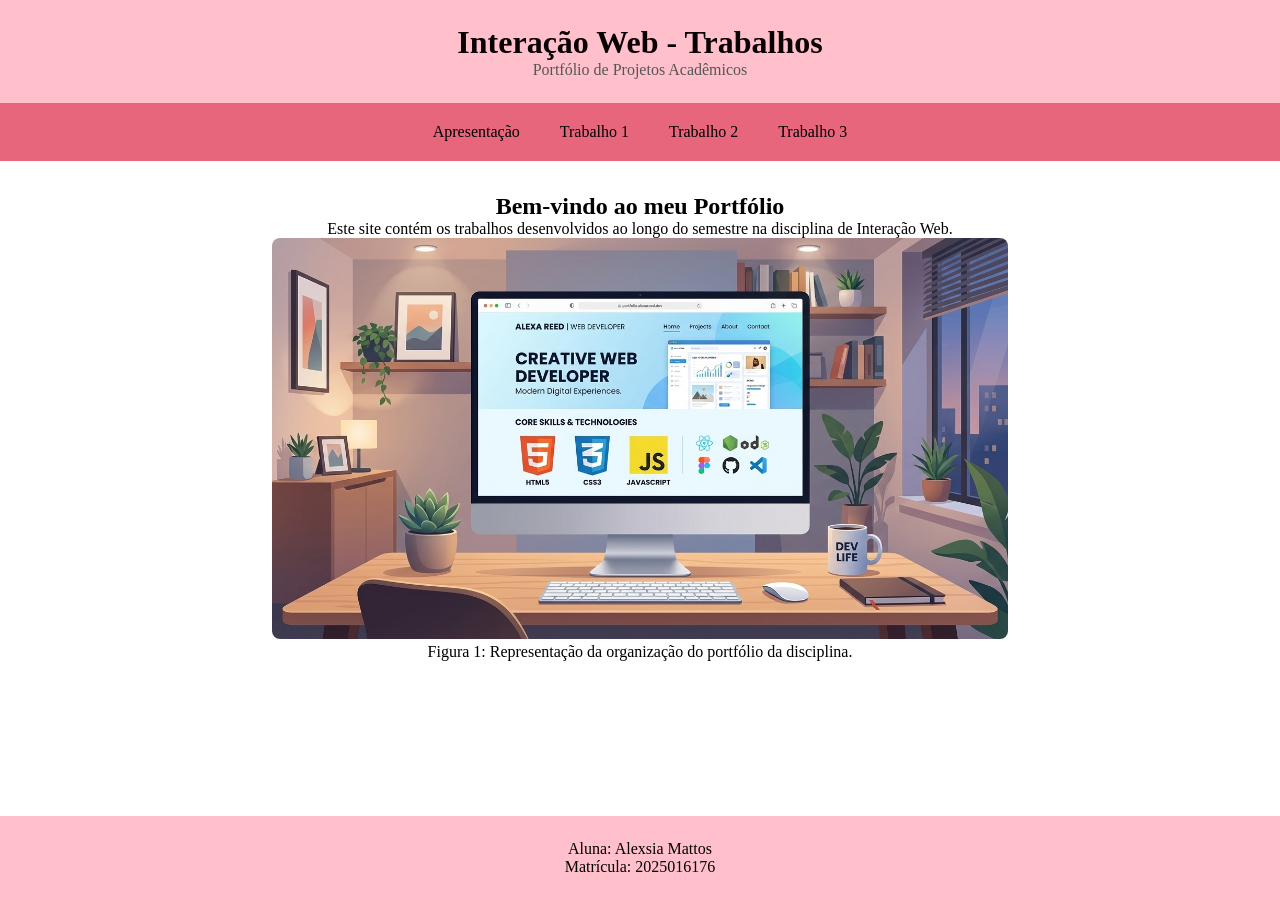
<file: TRAB1_ALEXSIA/trabalho1/index.html>
<!DOCTYPE html>
<html lang="pt-BR">
<head>
    <meta charset="UTF-8">
    <meta name="viewport" content="width=device-width, initial-scale=1.0">
    <title>Portfólio de Interação Web</title>
    <link rel="stylesheet" href="css/style.css">
   
    <script src="js/componentes-globais.js"></script>
</head>
<body>

    <site-header>
        <h1 slot="titulo">Interação Web - Trabalhos</h1>
        <p slot="subtitulo">Portfólio de Projetos Acadêmicos</p>
    </site-header>

    <site-nav></site-nav>

    <main class="apresentacao">
        <h2>Bem-vindo ao meu Portfólio</h2>
        <p>Este site contém os trabalhos desenvolvidos ao longo do semestre na disciplina de Interação Web.</p>
        <figure class="demo-figure">
            <img src="img/figure.jpg" alt="Representação visual do portfólio" style="max-width: 100%; border-radius: 8px;">
            <figcaption>Figura 1: Representação da organização do portfólio da disciplina.</figcaption>
        </figure>
    </main>

   
    <site-footer></site-footer>

</body>
</html>
</file>
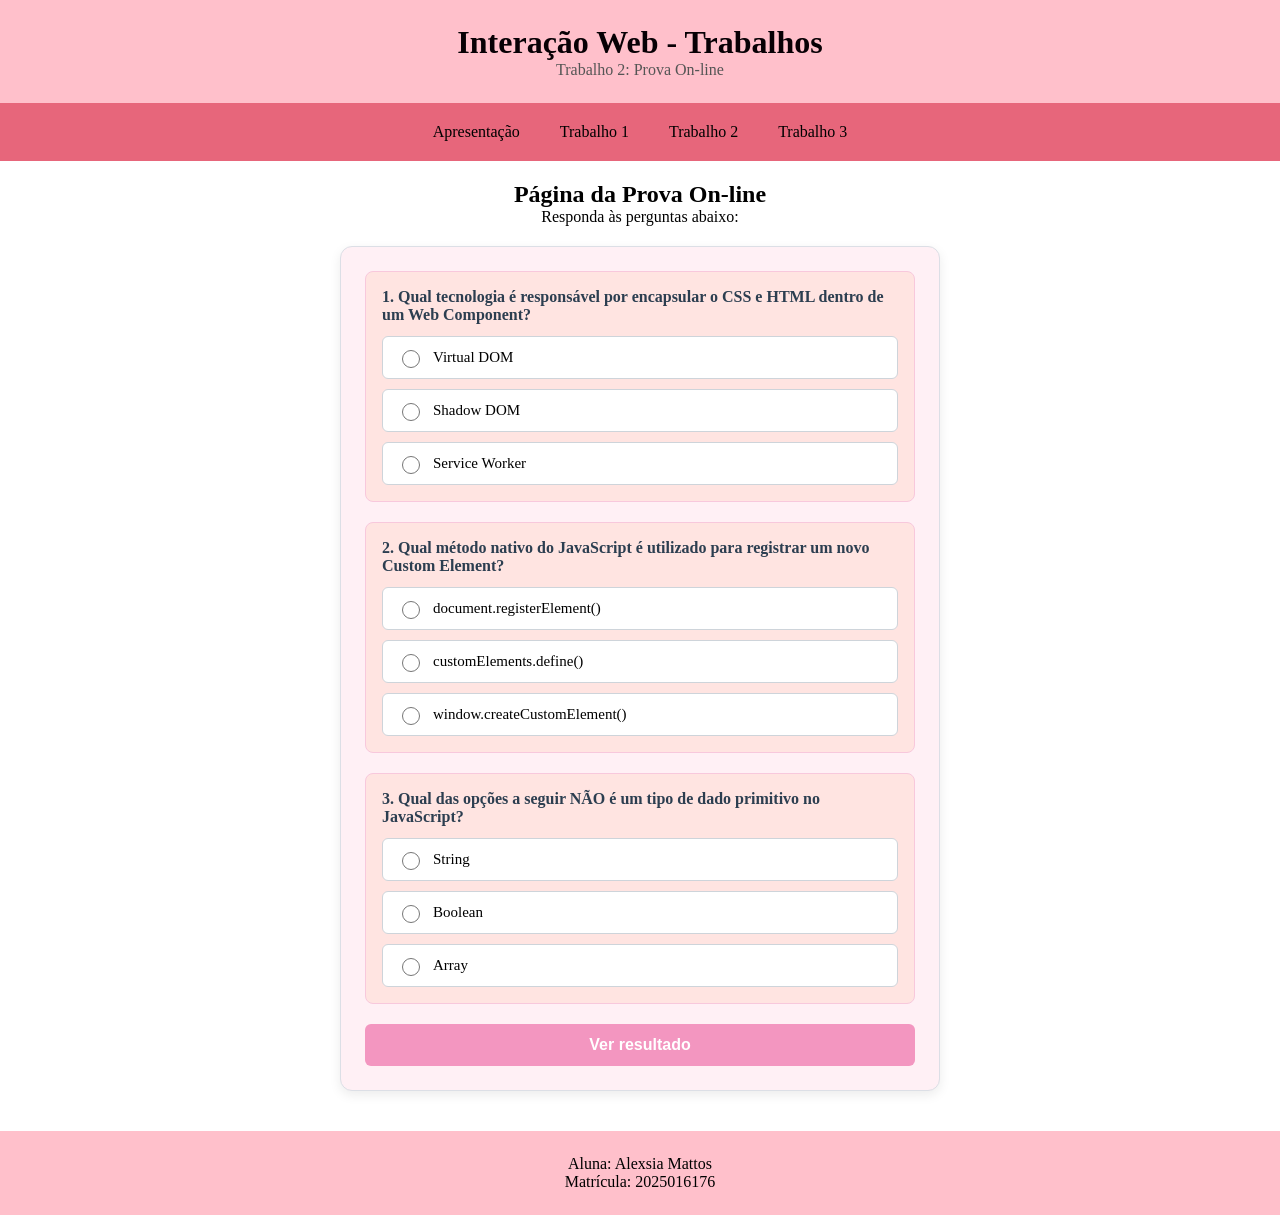
<file: TRAB1_ALEXSIA/trabalho1/pag2.html>
<!DOCTYPE html>
<html lang="pt-BR">
<head>
  <meta charset="UTF-8">
  <meta name="viewport" content="width=device-width, initial-scale=1.0">
  <title>Disciplina - Prova On-line</title>
  <link rel="stylesheet" href="css/style.css">
  <!-- Componentes Globais -->
  <script src="js/componentes-globais.js"></script>
  <style>
    main.prova-container {
      display: flex;
      flex-direction: column;
      align-items: center;
      padding: 20px 10px;
      min-height: calc(100vh - 200px);
    }
  </style>
</head>
<body>

  <site-header>
    <h1 slot="titulo">Interação Web - Trabalhos</h1>
    <p slot="subtitulo">Trabalho 2: Prova On-line</p>
  </site-header>

  <site-nav></site-nav>

  <main class="prova-container">
    <h2>Página da Prova On-line</h2>
    <p>Responda às perguntas abaixo:</p>

    <my-test></my-test>
  </main>

  <site-footer></site-footer>

  <script>
    class MyTest extends HTMLElement {
      constructor() {
        super();
        this.attachShadow({ mode: 'open' });
        
        this.quizData = [
          {
            id: "q1",
            pergunta: "1. Qual tecnologia é responsável por encapsular o CSS e HTML dentro de um Web Component?",
            alternativas: [
              "Virtual DOM",
              "Shadow DOM",
              "Service Worker"
            ],
            correta: 1 
          },
          {
            id: "q2",
            pergunta: "2. Qual método nativo do JavaScript é utilizado para registrar um novo Custom Element?",
            alternativas: [
              "document.registerElement()",
              "customElements.define()",
              "window.createCustomElement()"
            ],
            correta: 1
          },
          {
            id: "q3",
            pergunta: "3. Qual das opções a seguir NÃO é um tipo de dado primitivo no JavaScript?",
            alternativas: [
              "String",
              "Boolean",
              "Array"
            ],
            correta: 2
          }
        ];
      }

      connectedCallback() {
        this.render();
      }

      render() {
        this.shadowRoot.innerHTML = `
          <style>
            :host {
              display: flex;
              justify-content: center;
              width: 100%;
              box-sizing: border-box;
            }
            .card {
              width: 100%;
              max-width: 600px;
              margin: 20px auto;
              border: 1px solid #dcdfe6;
              border-radius: 12px;
              padding: 24px;
              background-color: #fff0f5;
              box-shadow: 0 4px 12px rgba(0, 0, 0, 0.08);
              box-sizing: border-box;
            }
            .question-block {
              margin-bottom: 20px;
              padding: 16px;
              background: #ffe4e1;
              border: 1px solid #f8c8dc;
              border-radius: 8px;
            }
            .question-title {
              font-weight: 600;
              margin-bottom: 12px;
              color: #2c3e50;
              font-size: 1rem;
            }
            .options-group {
              display: flex;
              flex-direction: column;
              gap: 10px;
            }
            .option-item {
              display: flex;
              align-items: center;
              gap: 10px;
              background-color: #ffffff;
              padding: 10px 14px;
              border: 1px solid #ced4da;
              border-radius: 6px;
              cursor: pointer;
              transition: background-color 0.2s;
            }
            .option-item:hover {
              background-color: #f0f0f0;
            }
            input[type="radio"] {
              cursor: pointer;
              width: 18px;
              height: 18px;
              flex-shrink: 0;
            }
            label {
              cursor: pointer;
              font-size: 15px;
              width: 100%;
            }
            .error-message {
              color: #721c24;
              background-color: #f8d7da;
              border: 1px solid #f5c6cb;
              padding: 10px;
              border-radius: 6px;
              margin-bottom: 16px;
              display: none;
              font-weight: 500;
            }
            .btn {
              width: 100%;
              background-color: #F396C0;
              color: white;
              border: none;
              padding: 12px 24px;
              font-size: 16px;
              font-weight: bold;
              border-radius: 6px;
              cursor: pointer;
              transition: background-color 0.2s;
            }
            .btn:hover {
              background-color: #DD7EA1;
            }
            .score-box {
              background-color: #d4edda;
              border: 1px solid #c3e6cb;
              color: #155724;
              padding: 16px;
              border-radius: 6px;
              font-size: 18px;
              font-weight: bold;
              margin-bottom: 20px;
            }
            .result-item {
              padding: 14px;
              margin-bottom: 12px;
              border-radius: 6px;
            }
            .result-item.correct {
              background-color: #e8f8f5;
              border-left: 5px solid #2ecc71;
            }
            .result-item.incorrect {
              background-color: #fdedec;
              border-left: 5px solid #e74c3c;
            }
            .user-ans {
              font-weight: bold;
            }
            .correct-ans {
              color: #27ae60;
              font-weight: bold;
            }
          </style>

          <div class="card">
            <form id="quiz-form">
              <div id="questions-container"></div>
              <div id="error-msg" class="error-message">⚠️ Por favor, responda a todas as questões antes de enviar.</div>
              <button type="submit" class="btn">Ver resultado</button>
            </form>

            <div id="results-container" style="display: none;"></div>
          </div>
        `;

        this.renderQuestions();
        this.setupEvents();
      }

      renderQuestions() {
        const container = this.shadowRoot.querySelector('#questions-container');
        if (!container) return;

        container.innerHTML = '';

        this.quizData.forEach((q, qIndex) => {
          const qBlock = document.createElement('div');
          qBlock.className = 'question-block';

          let alternativesHtml = '';
          q.alternativas.forEach((alt, altIndex) => {
            const inputId = `q_${qIndex}_alt_${altIndex}`;
            const inputName = `questao_${qIndex}`;
            
            alternativesHtml += `
              <div class="option-item">
                <input type="radio" id="${inputId}" name="${inputName}" value="${altIndex}">
                <label for="${inputId}">${alt}</label>
              </div>
            `;
          });

          qBlock.innerHTML = `
            <div class="question-title">${q.pergunta}</div>
            <div class="options-group">
              ${alternativesHtml}
            </div>
          `;

          container.appendChild(qBlock);
        });
      }

      setupEvents() {
        const form = this.shadowRoot.querySelector('#quiz-form');
        const errorMsg = this.shadowRoot.querySelector('#error-msg');
        if (!form) return;

        form.addEventListener('submit', (e) => {
          e.preventDefault();

          const formData = new FormData(form);
          const respostasUsuario = [];
          let pendente = false;

          this.quizData.forEach((_, qIndex) => {
            const valorSelecionado = formData.get(`questao_${qIndex}`);

            if (valorSelecionado === null) {
              pendente = true;
            } else {
              respostasUsuario.push(parseInt(valorSelecionado, 10));
            }
          });

          if (pendente) {
            if (errorMsg) errorMsg.style.display = 'block';
            return;
          }

          if (errorMsg) errorMsg.style.display = 'none';
          this.corrigirProva(respostasUsuario);
        });
      }

      corrigirProva(respostasUsuario) {
        let acertos = 0;
        const total = this.quizData.length;
        let detalhamentoHtml = '';

        this.quizData.forEach((q, index) => {
          const respostaDada = respostasUsuario[index];
          const gabarito = Number(q.correta);
          const acertou = respostaDada === gabarito;

          if (acertou) acertos++;

          detalhamentoHtml += `
            <div class="result-item ${acertou ? 'correct' : 'incorrect'}">
              <p><strong>${q.pergunta}</strong></p>
              <p>Sua resposta: <span class="user-ans">${q.alternativas[respostaDada]}</span> ${acertou ? '✅' : '❌'}</p>
              ${!acertou ? `<p>Resposta correta: <span class="correct-ans">${q.alternativas[gabarito]}</span></p>` : ''}
            </div>
          `;
        });

        const nota = ((acertos / total) * 10).toFixed(1);
        const porcentagem = Math.round((acertos / total) * 100);

        const form = this.shadowRoot.querySelector('#quiz-form');
        const resultsContainer = this.shadowRoot.querySelector('#results-container');

        if (form) form.style.display = 'none';
        if (resultsContainer) {
          resultsContainer.style.display = 'block';
          resultsContainer.innerHTML = `
            <div class="score-box">
              Nota: ${nota} / 10.0 (${acertos} de ${total} acertos — ${porcentagem}%)
            </div>
            <h3>Resumo da Correção:</h3>
            ${detalhamentoHtml}
            <button id="btn-restart" class="btn" style="margin-top: 15px;">Responder Novamente</button>
          `;

          this.shadowRoot.querySelector('#btn-restart').addEventListener('click', () => {
            resultsContainer.style.display = 'none';
            form.style.display = 'block';
            form.reset();
          });
        }
      }
    }

    customElements.define('my-test', MyTest);
  </script>

</body>
</html>
</file>
<file: TRAB1_ALEXSIA/trabalho1/css/style.css>
* {
    margin: 0;
    padding: 0;
    box-sizing: border-box;
}

body {
    background-color: white;
    color:black;
    display: flex;
    flex-direction: column;
    min-height: 100vh;
}


header, footer {
    background-color: pink;
    color: var(--text-light);
    text-align: center;
    padding: 1.5rem;
}

.main-nav {
    background-color: rgb(231, 102, 123)

}

.main-nav ul {
    list-style: none;
    display: flex;
    justify-content: center;
    flex-wrap: wrap;
}

.main-nav a {
    color: black;
    text-decoration: none;
    padding:20px;
    display: flex;
    transition: background 0.3s;
}

.main-nav a:hover {
    background-color:rgb(237, 127, 145);
}

/* conteudo apresentacao */
.apresentacao {
    flex: 1;
    padding: 2rem;
    max-width: 800px;
    margin: 0 auto;
    text-align: center;
}

/* layout editor */
.editor-container {
    flex: 1;
    display: grid;
    grid-template-columns: 1fr;
    gap: 15px;
    padding: 2rem;
}

@media (min-width: 768px) {
    .editor-container {
        grid-template-columns: 1fr 1fr;
    }
}

/* forms */
fieldset {
    border: 1px solid #ccc;
    padding: 1.5rem;
    margin-bottom: 1rem;
    border-radius: 5px;
}

legend {
    font-weight: bold;
    padding: 0 0.5rem;
}

label {
    display: block;
    margin-top: 1rem;
    margin-bottom: 0.3rem;
}

input[type="text"], input[type="number"], input[type="url"] {
    width: 100%;
    padding: 0.5rem;
    border: 1px solid #ccc;
    border-radius: 4px;
}

input[type="color"] {
    cursor: pointer;
}

button {
    background-color:rgb(209, 104, 121);
    color: rgb(255, 255, 255);
    border: none;
    padding: 0.8rem 1rem;
    margin-top: 1rem;
    cursor: pointer;
    border-radius: 4px;
}

button:hover {
    background-color: rgb(239, 117, 137);
}


#menu-preview-container {
    border: 2px dashed #ccc;
    padding: 2rem;
    min-height: 200px;
    display: flex;
    flex-direction: column;
    align-items: center;
}

#preview-list {
    list-style: none;
    display: flex;
    gap: 10px;
    padding: 10px;
    border-radius: 4px;
}

#preview-list li {
    padding: 10px;
    border-radius: 4px;
}
</file>
